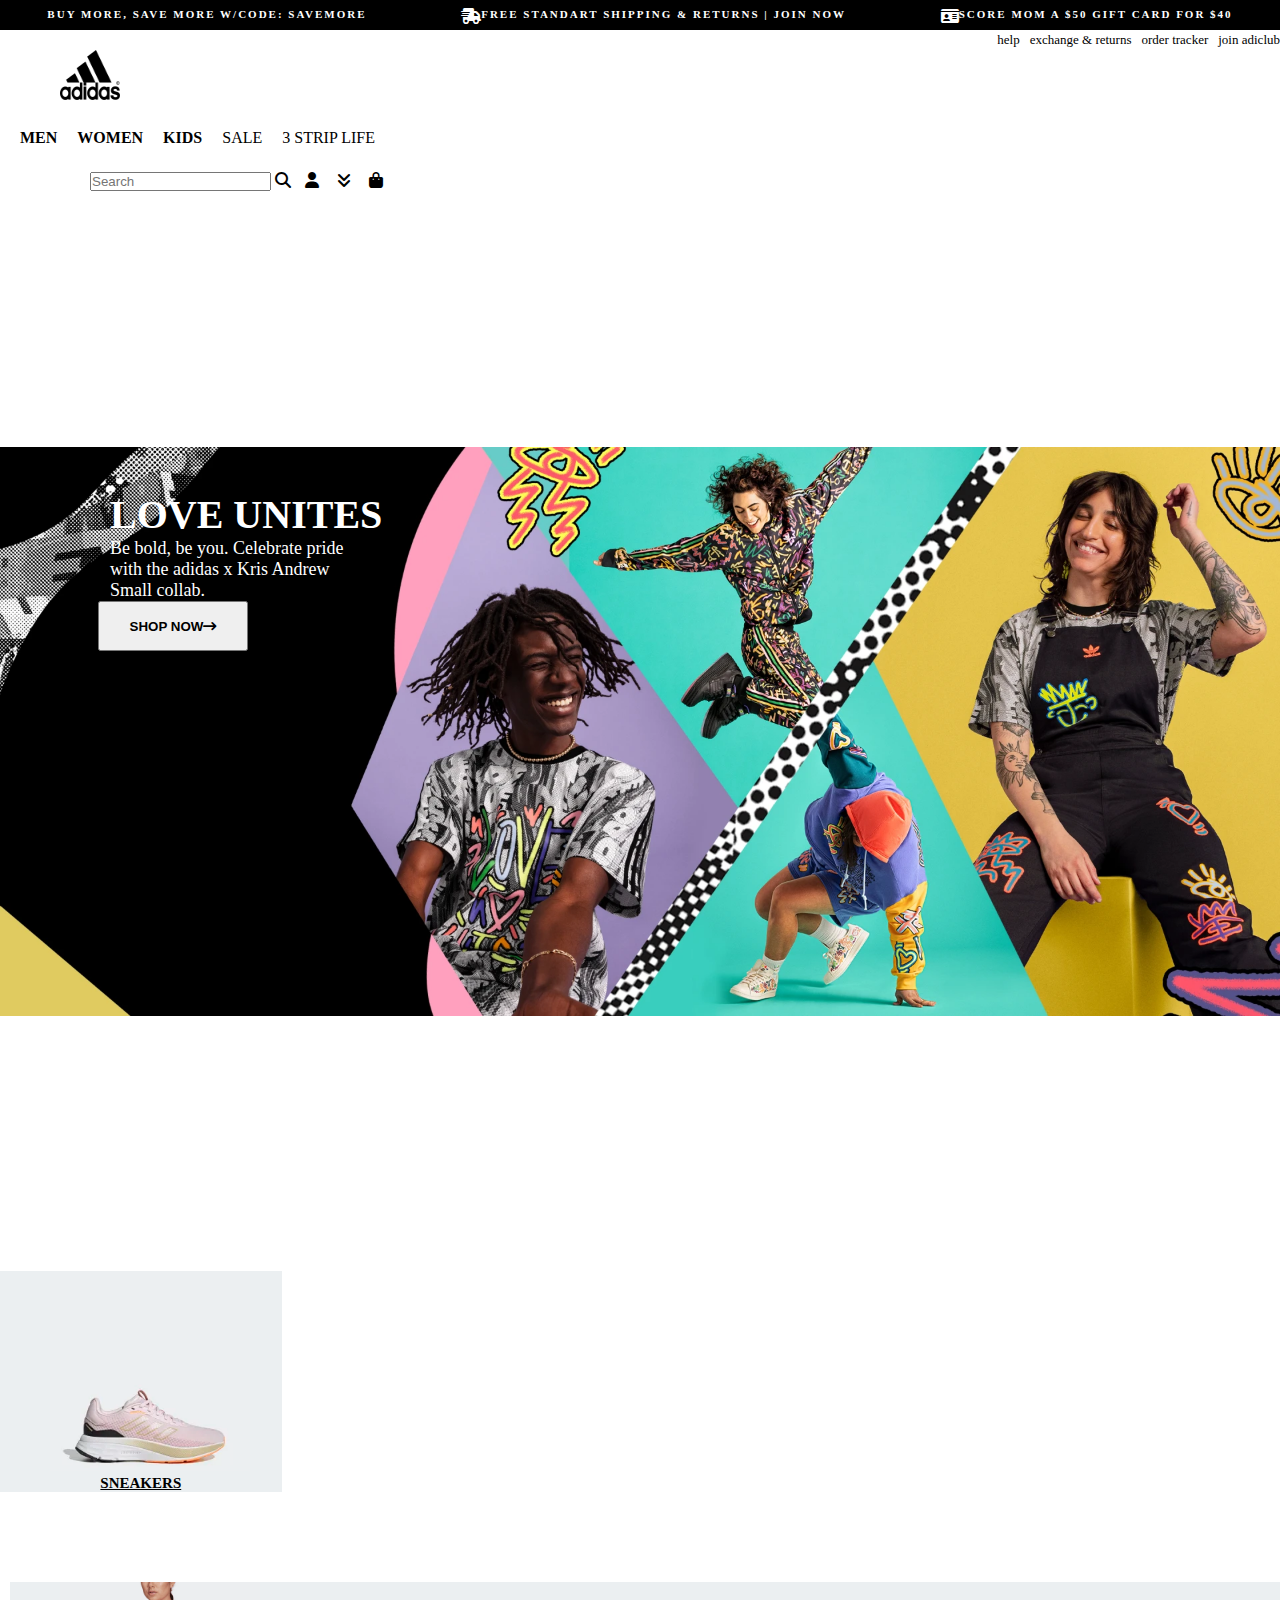
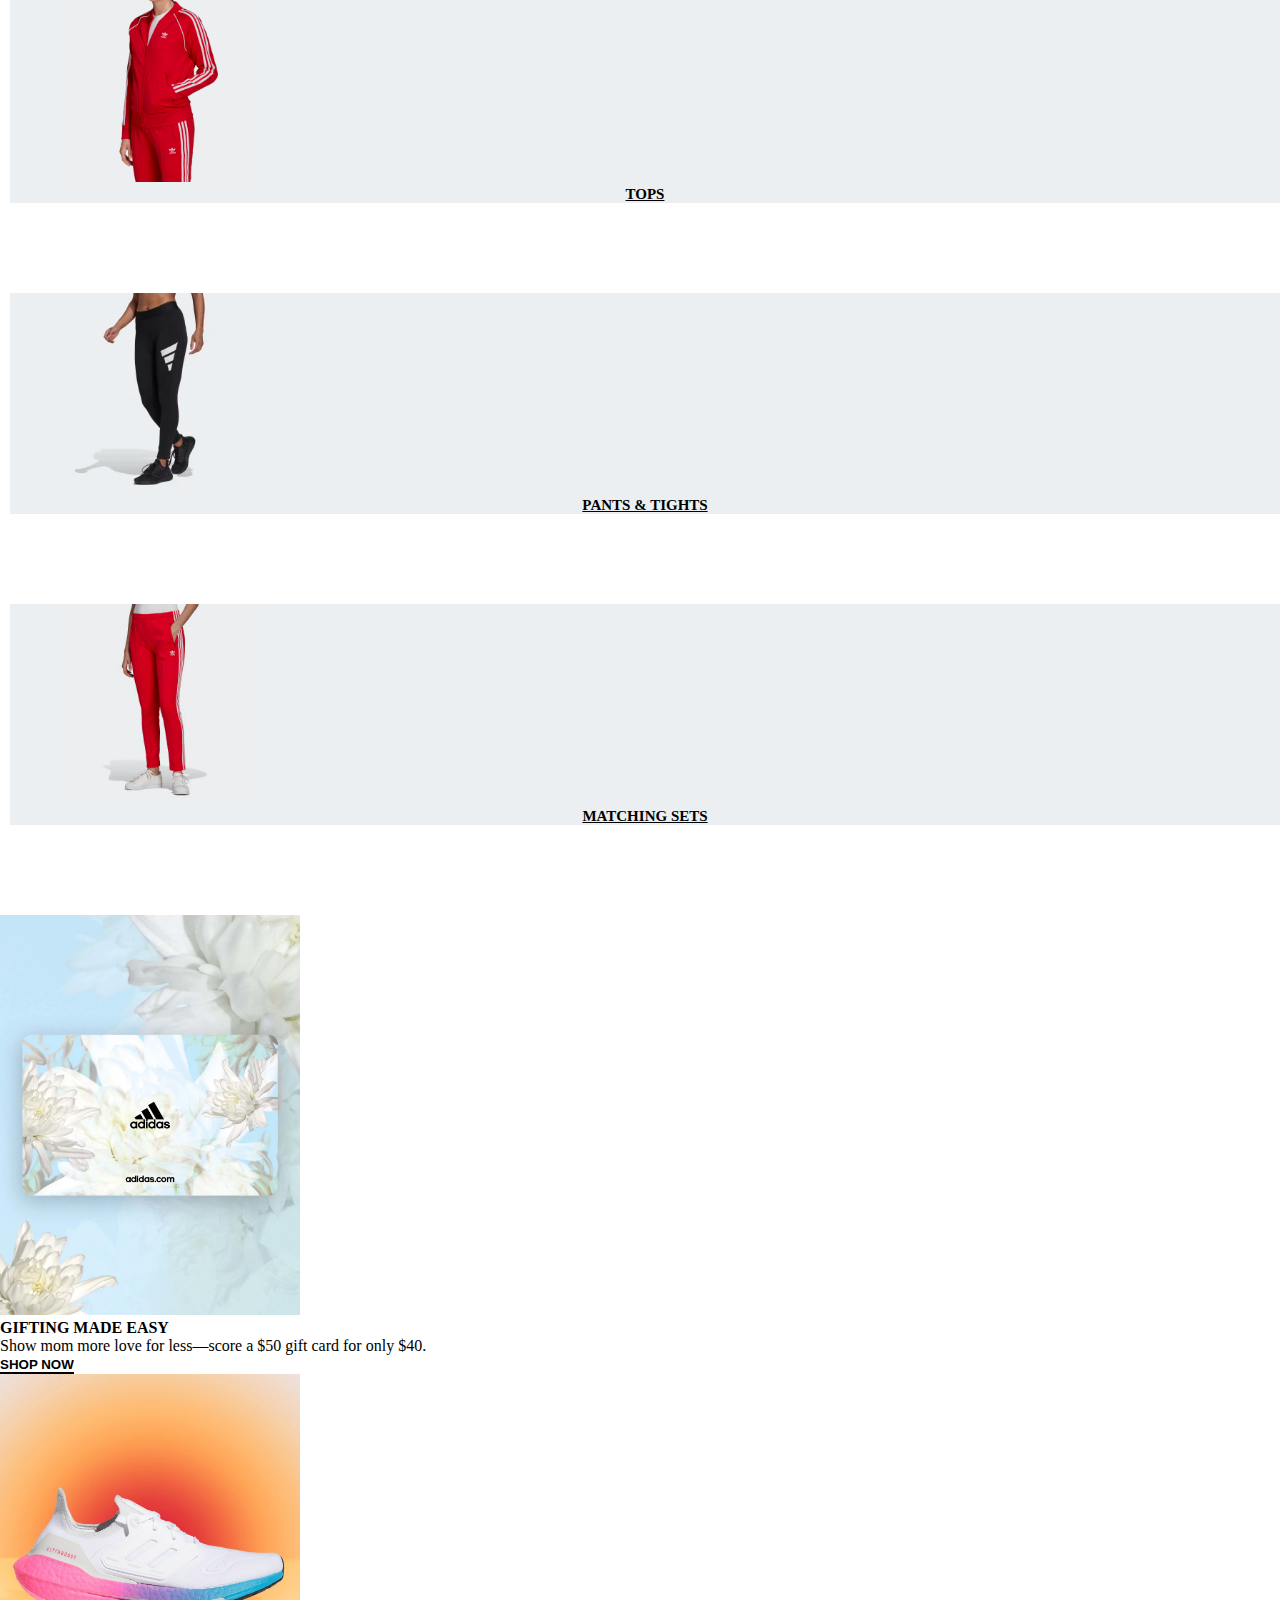
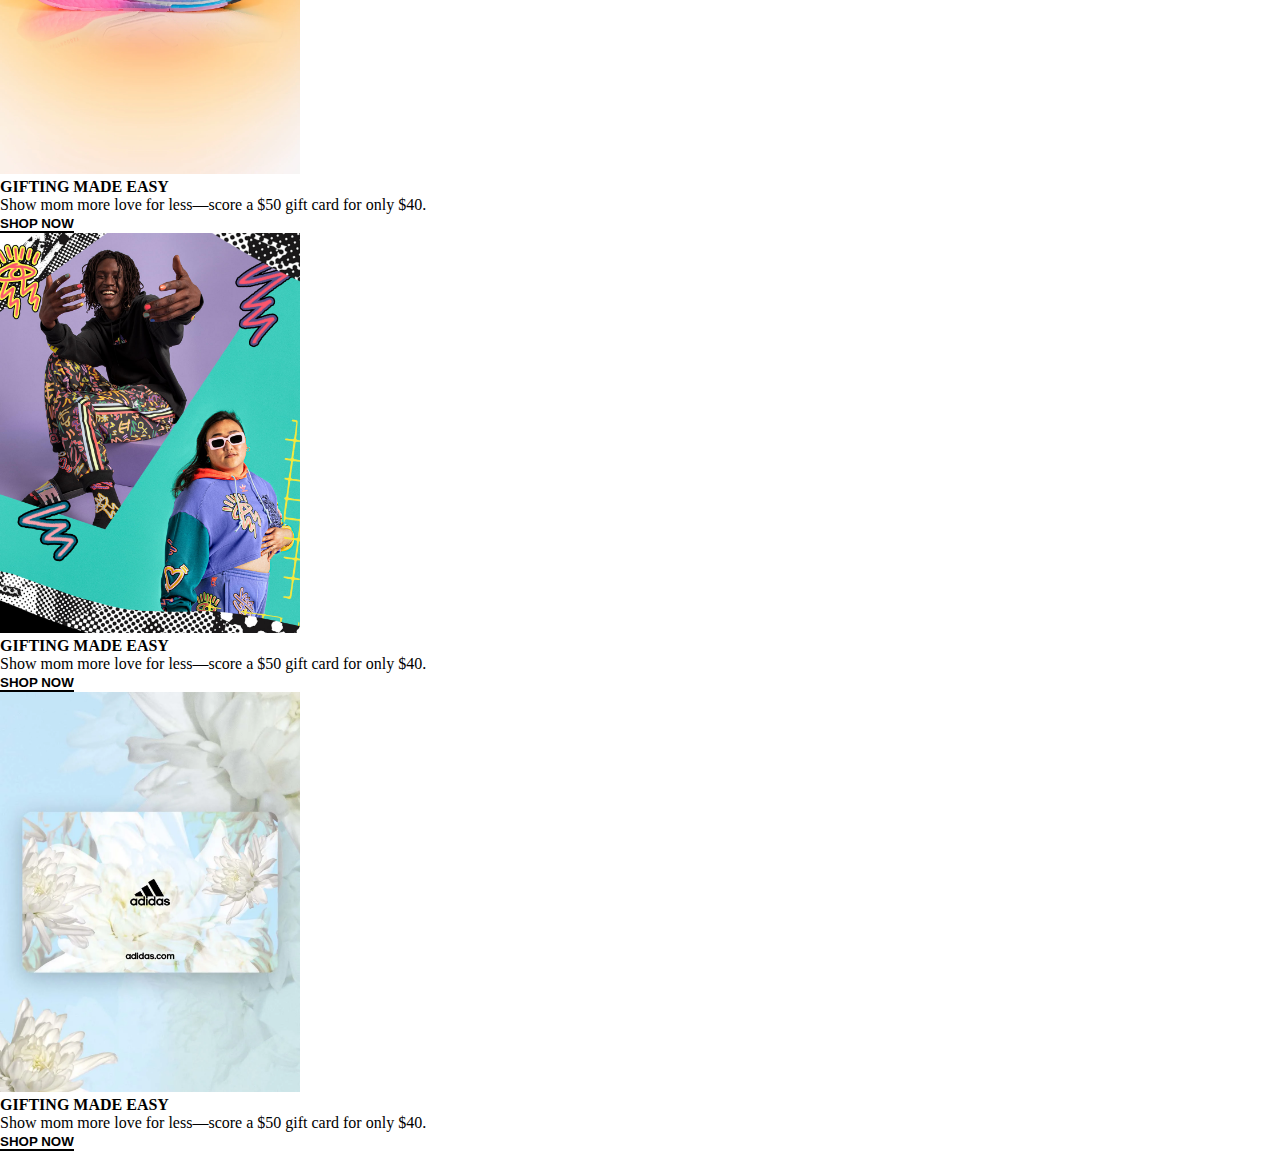
<file: adidas/index.html>
<!DOCTYPE html>
<html lang="en">
<head>
    <meta charset="UTF-8">
    <meta http-equiv="X-UA-Compatible" content="IE=edge">
    <meta name="viewport" content="width=device-width, initial-scale=1.0">
    <title>Document</title>
    <link rel="stylesheet" href="https://cdnjs.cloudflare.com/ajax/libs/font-awesome/6.1.1/css/all.min.css">
    <link href="https://cdn.jsdelivr.net/npm/bootstrap@5.1.3/dist/css/bootstrap.min.css" rel="stylesheet" integrity="sha384-1BmE4kWBq78iYhFldvKuhfTAU6auU8tT94WrHftjDbrCEXSU1oBoqyl2QvZ6jIW3" crossorigin="anonymous">
    <link rel="stylesheet" href="./assets/css/style.css">
</head>
<body>
    <header>
     <nav>
        <div class="head position-fixed">
            <div class="intro-header">
            <div class="container">
                <div class="row  intro-header-container">
                   <div class="col-lg-4 col-md-4 col-sm-12 buy">
                       <a href=""> <h3>
                           BUY MORE, SAVE MORE W/CODE: SAVEMORE
                        </h3></a>
                    </div>
                    <div class="col-lg-4 col-md-4 col-sm-12 ship">
                       <i class="fa-solid fa-truck-fast"></i>
                       <a href=""><h3>FREE STANDART SHIPPING & RETURNS | JOIN NOW</h3></a>
                    </div>
                    <div class="col-lg-3 col-md-4 col-sm-12 priceSale">
                       <i class="fa-solid fa-id-card"></i>
                       <a href="">
                           <h3>SCORE MOM A $50 GIFT CARD FOR $40</h3>
                       </a>
                    </div>
                </div>
            </div>
        </div>
        <div class="middle-header">
            <div class="container">
                <div class="helper">
                    <ul>
                        <a href=""><li>help</li></a>
                        <a href=""><li>exchange & returns</li></a>
                        <a href=""><li></li>order tracker</a>
                        <a href=""><li>join adiclub</li></a>
                    </ul>
                </div>
            </div>
        </div>
        <div class="end-header">
            <div class="row">
                <div class="col-lg-4 col-sm-12 logo">
                    <a href=""><img src="assets/images/adidas-logo-107B082DA0-seeklogo.com.png" alt=""></a>
                </div>
                <div class="col-lg-4 col-sm-12 nav-links">
                    <ul>
                        <a href=""><li class="active">MEN</li></a>
                        <a href=""><li class="active">WOMEN</li></a>
                        <a href=""><li class="active">KIDS</li></a>
                        <a href=""><li>SALE</li></a>
                        <a href=""><li>3 STRIP LIFE</li></a>
                    </ul>
                </div>
                <div class="col-lg-4 col-sm-12 user-tools">
                    <div class="input-src">
                        <input type="text" name="" placeholder="Search" id="" >
                        <a href=""><i class="fa-solid fa-magnifying-glass"></i></a>
                    </div>
                    <div class="toolslist">
                        <a href=""><i class="fa-solid fa-user"></i></a>
                        <a href=""><i class="fa-solid fa-angles-down"></i></a>
                        <a href=""><i class="fa-solid fa-bag-shopping"></i></a>
                    </div>
                    <div id="hamburger" class="hamburger">
                        <span class="line"></span>
                        <span class="line"></span>
                        <span class="line"></span>
                    </div>
                </div>
            </div>
        </div>
    </div>
 </nav>
</header>
     <main>
         <section class="BG">
        <div class="bgside">
            <div class="text-area">
                <h2  id>LOVE UNITES</h2>
                <p>Be bold, be you. Celebrate pride with
                    the adidas x Kris Andrew Small collab.</p>
            </div>
            <div class="btn">
                <button>SHOP NOW<i class="fa-solid fa-arrow-right-long"></i></button>
            </div>
        </div>
         </section>
         <section class="products">
             <div class="container">
                 <div class="row">
                     <div class="col-lg-3 col-sm-12 p1">
                       <div class="img">
                        <img src="assets/images/p1.jpeg" alt="">
                       </div>
                       <div class="desc">
                           <a href=""><h5>SNEAKERS</h5></a>
                       </div>
                     </div>
                     <div class="col-lg-3 col-sm-12 p2">
                        <div class="img">
                            <img src="assets/images/p2.jpeg" alt="">
                           </div>
                           <div class="desc">
                               <a href=""><h5>TOPS</h5></a>
                           </div>
                     </div>
                     <div class="col-lg-3 col-sm-12 p3">
                        <div class="img">
                            <img src="assets/images/p3.jpeg" alt="">
                           </div>
                           <div class="desc">
                               <a href=""><h5>PANTS & TIGHTS</h5></a>
                           </div>
                     </div>
                     <div class="col-lg-3 col-sm-12 p4">
                        <div class="img">
                            <img src="assets/images/p4.jpeg" alt="">
                           </div>
                           <div class="desc">
                               <a href=""><h5>MATCHING SETS</h5></a>
                           </div>
                     </div>
                 </div>
             </div>
         </section>
         <section class="shop">
             <div class="container">
                 <div class="row">
                     <div class="col-lg-3 col-sm-12">
                         <div class="img-shop">
                            <img src="./assets/images/intro.jpeg" alt="">
                         </div>
                         <div class="text-area">
                            <a href=""><strong>GIFTING MADE EASY</strong></a>
                           <a href=""><p>Show mom more love for less—score a $50 gift card for only $40.</p></a>
                         </div>
                         <div class="btn-shop">
                             <button>SHOP NOW</button>
                         </div>
                     </div>
                     <div class="col-lg-3 col-sm-12">
                        <div class="img-shop">
                           <img src="./assets/images/intro2.jpeg" alt="">
                        </div>
                        <div class="text-area">
                            <a href=""><strong>GIFTING MADE EASY</strong></a>
                            <a href=""><p>Show mom more love for less—score a $50 gift card for only $40.</p></a>
                        </div>
                        <div class="btn-shop">
                            <button>SHOP NOW</button>
                        </div>
                    </div>
                    <div class="col-lg-3 col-sm-12">
                        <div class="img-shop">
                           <img src="./assets/images/intro3.jpg" alt="">
                        </div>
                        <div class="text-area">
                            <a href=""><strong>GIFTING MADE EASY</strong></a>
                            <a href=""><p>Show mom more love for less—score a $50 gift card for only $40.</p></a>
                        </div>
                        <div class="btn-shop">
                            <button>SHOP NOW</button>
                        </div>
                    </div>
                    <div class="col-lg-3 col-sm-12">
                        <div class="img-shop">
                           <img src="./assets/images/intro.jpeg" alt="">
                        </div>
                        <div class="text-area">
                           <a href=""><strong>GIFTING MADE EASY</strong></a>
                           <a href=""><p>Show mom more love for less—score a $50 gift card for only $40.</p></a>
                        </div>
                        <div class="btn-shop">
                            <button>SHOP NOW</button>
                        </div>
                    </div>
                 </div>
             </div>
         </section>
     </main>






    <script src="assets/js/main.js"></script>
</body>
</html>
</file>
<file: adidas/assets/css/style.css>
*{
    margin: 0;
    padding: 0;
    box-sizing: border-box;
    list-style: none;
}
body
{
    height: 120vh;
}
.head{
    z-index: 1000;
    width: 100%;
    background-color: white;
    /* transition: all .6s ease-in-out; */
}
.intro-header{
    background-color: black;
    width: 100%;
    /* position: fixed; */
}
.intro-header-container{
    width: 100%;
    height: 30px;
    display: flex;
    justify-content: space-around;
}
.intro-header-container h3{
    color: white;
    font-size: 11px;
    font-weight: 900    ;
    letter-spacing: 2px;
    width: 100%;
}
.intro-header-container a{
    text-decoration: none;
}
.intro-header-container i{
    color: white;
}
.ship, .priceSale, .buy{
    margin-top: 8px;
    display: flex;
}
.middle-header{
    height: 20px;
    width: 100%;
}
.helper{
    height: 30px;
    
}
.helper ul{
    display: flex;
    justify-content: flex-end;
}
.helper a{
    text-decoration: none;
    color: black;
    line-height: 20px;
    font-size: 13px;
    padding-left: 10px;
}
.logo{
    padding-left: 40px;
}
.logo img{
    width: 60px;
    height: 50px;
    margin-left: 20px;
}
.nav-links{
    /* margin-left: 1px; */
}
.nav-links ul{
    display: flex;
    margin-top: 25px;
}
.nav-links ul a{
    text-decoration: none;
    color: black;
    padding-left: 20px;
}
.nav-links .active{
    color: black;
    font-weight: 700;
}

.user-tools{
    display: flex;
    margin-top: 25px;
    padding-left: 90px;
}
.user-tools .toolslist a{
   text-decoration: none;
   color: black;
}
.user-tools .toolslist a i{
    margin-left: 14px;
}
.user-tools .input-src a{
    color: black;
}
section  .bgside{
    height: 120vh;
    width: 100%;
    background-image: url(../images/ss22-pride-launch-hp-masthead2-d_tcm221-883710.jpeg);
    background-position: center;
    background-size: contain;
    background-repeat: no-repeat;
}
.bgside .text-area h2{
    color: white;
    position: relative;
    top: 300px;
    font-size: 40px;
    font-weight: 700;
    left: 110px;
}
.bgside p{
    width: 20%;
    color: white;
    position: relative;
    font-size: 18px;
    top: 300px;
    font-weight: normal;
    left: 110px;
}
.bgside .btn button{
    position: relative;
    top: 300px;
    font-weight: 700;
    height: 50px;
    width: 150px;
    left: 98px;
}
.products{
    width: 100%;
}
.products .p1{
    cursor: pointer;
    margin-bottom: 90px;
    background-color: #ebeff1;
    width: 22%;
}
.p1 img{
    width: 200px;
    height: 200px;
    margin-left: 50px;
}
.p1 .desc h5{
    font-size: 15px;
    text-decoration:underline;
    margin-bottom: 40px;
    text-align: center;
}
.p1 .desc h5:hover{
    background-color: black;
    color: white;
}
.p1 a{
    text-decoration: none;
    color: black;
}
.products .p2{
    cursor: pointer;
    margin-left: 10px;
    margin-bottom: 90px;
    background-color: #ebeff1;
}
.p2 img{
    width: 200px;
    height: 200px;
    margin-left: 50px;
}
.p2 .desc h5{
    font-size: 15px;
    text-decoration:underline;
    margin-bottom: 40px;
    text-align: center;
}
.p2 .desc h5:hover{
    background-color: black;
    color: white;
}
.p2 a{
    text-decoration: none;
    color: black;
}
.products .p3{
    cursor: pointer;
    margin-left: 10px;
    margin-bottom: 90px;
    background-color: #ebeff1;
}
.p3 img{
    width: 200px;
    height: 200px;
    margin-left: 50px;
}
.p3 .desc h5{
    font-size: 15px;
    text-decoration:underline;
    margin-bottom: 40px;
    text-align: center;
}
.p3 .desc h5:hover{
    background-color: black;
    color: white;
}
.p3 a{
    text-decoration: none;
    color: black;
}
.products .p4{
    cursor: pointer;
    margin-left: 10px;
    margin-bottom: 90px;
    background-color: #ebeff1;
}
.p4 img{
    width: 200px;
    height: 200px;
    margin-left: 50px;
}
.p4 .desc h5{
    font-size: 15px;
    text-decoration:underline;
    margin-bottom: 40px;
    text-align: center;
}
.p4 .desc h5:hover{
    background-color: black;
    color: white;
}
.p4 a{
    text-decoration: none;
    color: black;
}
.hamburger{
    width: 22px;
    height: 16px;
    cursor: pointer;
    display: none;
    align-items: center;
    flex-direction: column;
    justify-content: space-between;
    position: relative;
    margin: 20px;
}
.hamburger span{
    width: 100%;
  height: 2px;
  border-radius: 99px;
  background: rgb(243, 237, 237);
  transition: 0.3s ease;
  transform-origin: left;
}
.shop .img-shop img{
    width: 300px;
    height: 400px;
}
.shop a{
    text-decoration: none;
    color: black;
}
.shop .btn-shop button{
    border: none;
    border-bottom: 2px solid black;
    background-color: white;
    font-weight: 700;
}
.shop .btn-shop button:hover{
    background-color: black;
    color: white;
}
.intro-header-container h3:hover{
    border-bottom: 2px solid white;
}
.bgside .btn button:hover{
    box-shadow: 2px 5px 2px white;
}
.nav-links ul li:hover{
    border-bottom: 2px solid black;
}

@media screen and (max-width: 600px) and (min-width: 300px) {
    .hamburger{
        display: flex;
        position: absolute;
        bottom: 260px;
        right: 22px;
    }
    .head{
        position:  static !important;
    }
    .intro-header-container{
        width: 90%;
    }
    .logo img{
        width: 40px;
        height: 30px;
    }
    .logo{
        margin-left: 80px;
    }
    .helper ul{
        display: none;
    }
    .buy{
     width: 100%;
    }
    .buy a h3{
        font-size: 10px;
    }
    .ship{
        display: none;
    }
    .priceSale{
        display: none;
    }
    .head{
        height: 50px;
        width: 100%;
        margin-bottom: 100px;
    }
    .end-header{
        position: relative;
        top: 200px;
        margin-right: 20px;
    }
    .end-header .logo{
        position: relative;
        bottom: 200px;
    }
    .end-header .nav-links ul{
        display: none;
    }
    .end-header .toolslist{
        display: none;
    }
    section.BG{
        height: 10vh;
    }
    section > .bgside{
        height: 100vh;
        width: 100vw;
        background-image: url(../images/ss22-pride-launch-hp-masthead2-d_tcm221-883710.jpeg);
        background-position:  center;
        background-size: cover;
        background-repeat: no-repeat;
    }
    .bgside .text-area{
        height: 10px;
    }
    .input-src input{
        display: none;
    }
    .products .p1{
        margin-top: 700px;
        width: 100%;
    }
    .input-src{
        display: none;
    }
    .bgside .text-area h2{
        font-size: 20px;
        top: 100px
    }
    .bgside p{
        top: 100px;
        left: 150px;
    }
    .bgside .btn button{
        top: 20px;
        right: 100px;
    }
   
}
</file>
